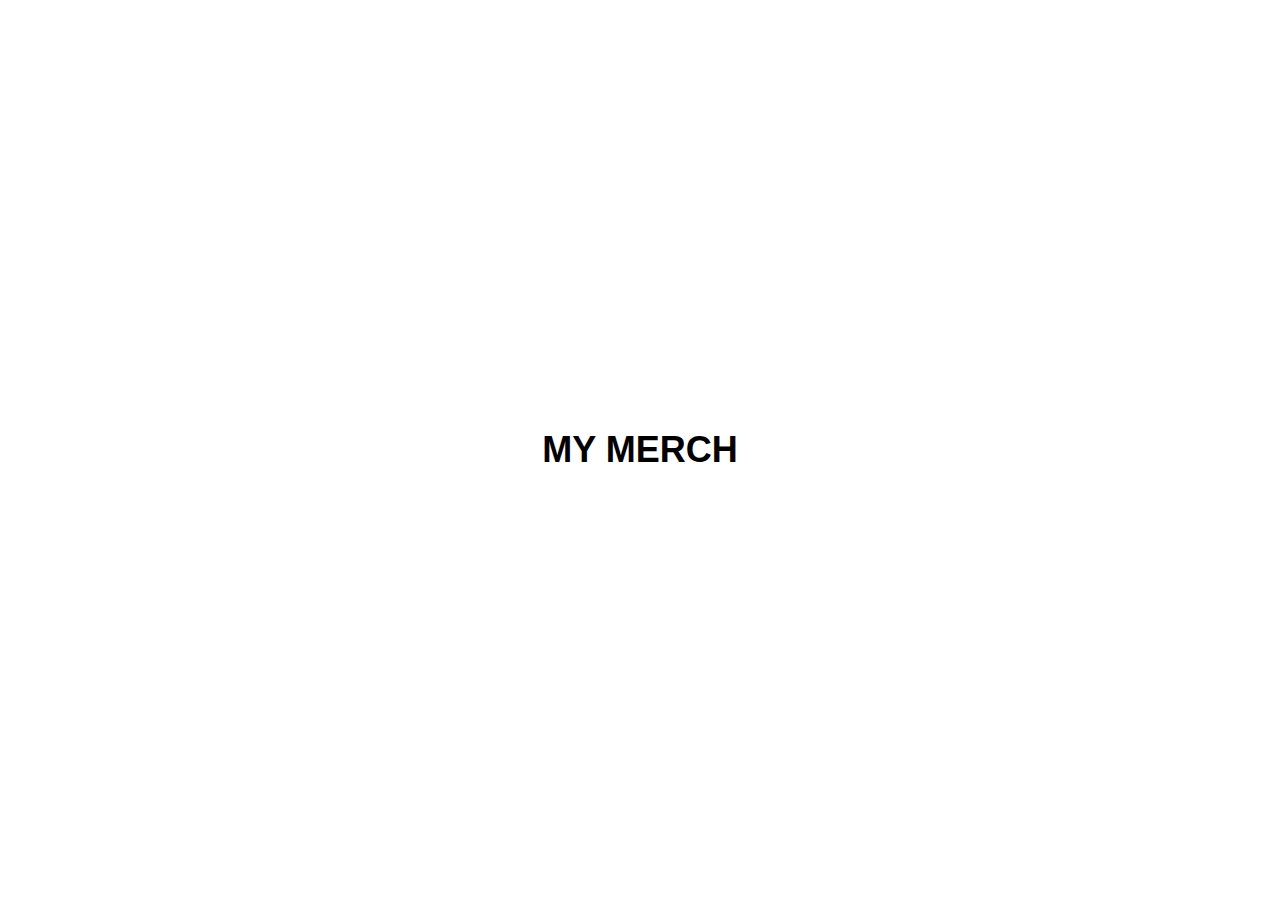
<file: html/index.html>
<!DOCTYPE html>
<html lang="en">
<head>
    <meta charset="UTF-8">
    <meta name="viewport" content="width=device-width, initial-scale=1.0">
    <title>Splash</title>
    <link rel="stylesheet" href="../css/index.css">
</head>
<body>
    <div class="splash-container">
        <h1>MY MERCH</h1>
    </div>
    <script src="../js/index.js"></script>
</body>
</html>
</file>
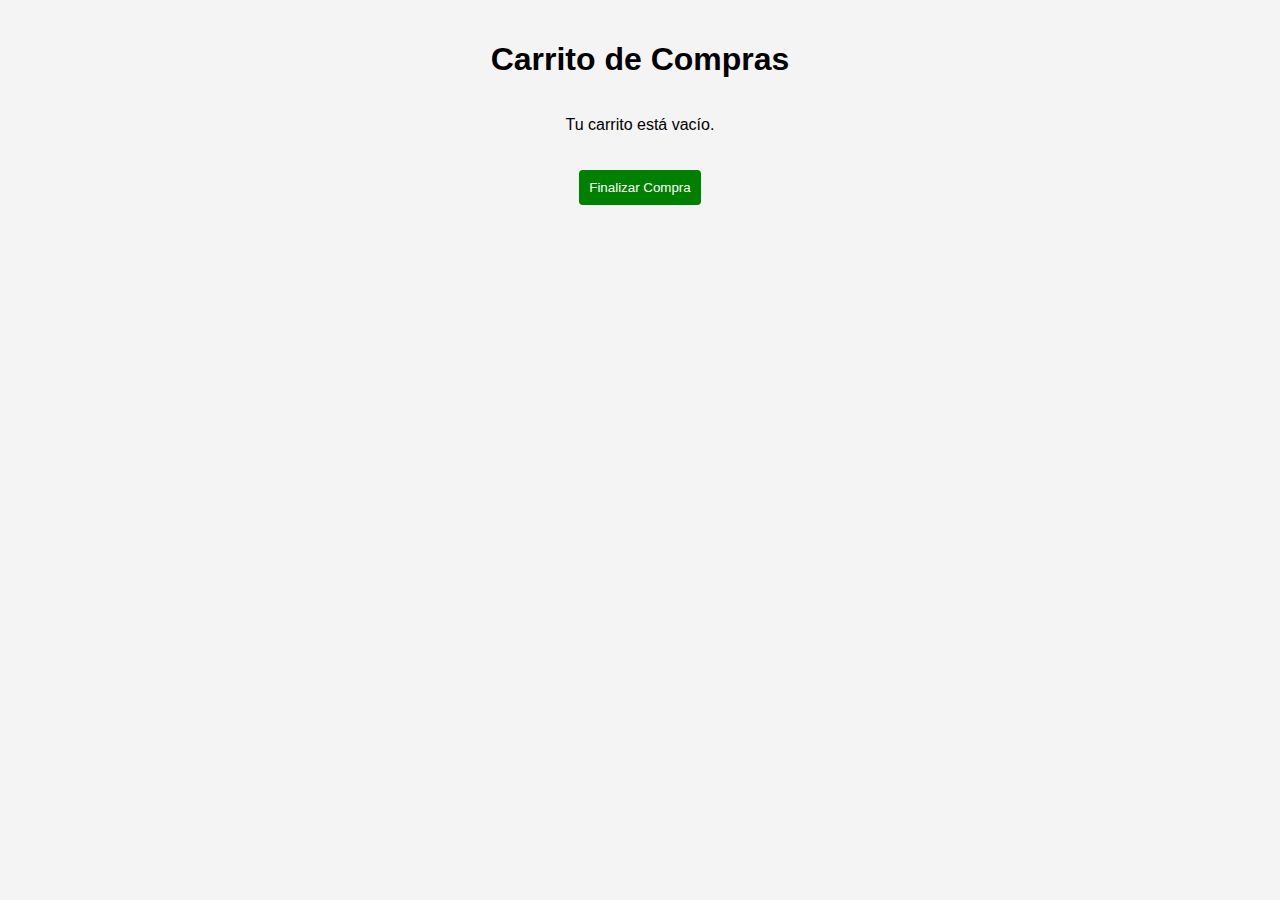
<file: html/cart.html>
<!DOCTYPE html>
<html lang="en">
<head>
    <meta charset="UTF-8">
    <meta name="viewport" content="width=device-width, initial-scale=1.0">
    <title>Carrito de Compras</title>
    <link rel="stylesheet" href="../css/cart.css">
</head>
<body>
    <div class="cart-container">
        <h1>Carrito de Compras</h1>
        <div id="cartItems"></div>
        <button id="checkoutButton">Finalizar Compra</button>
    </div>
    <script src="../js/cart.js"></script>
</body>
</html>
</file>
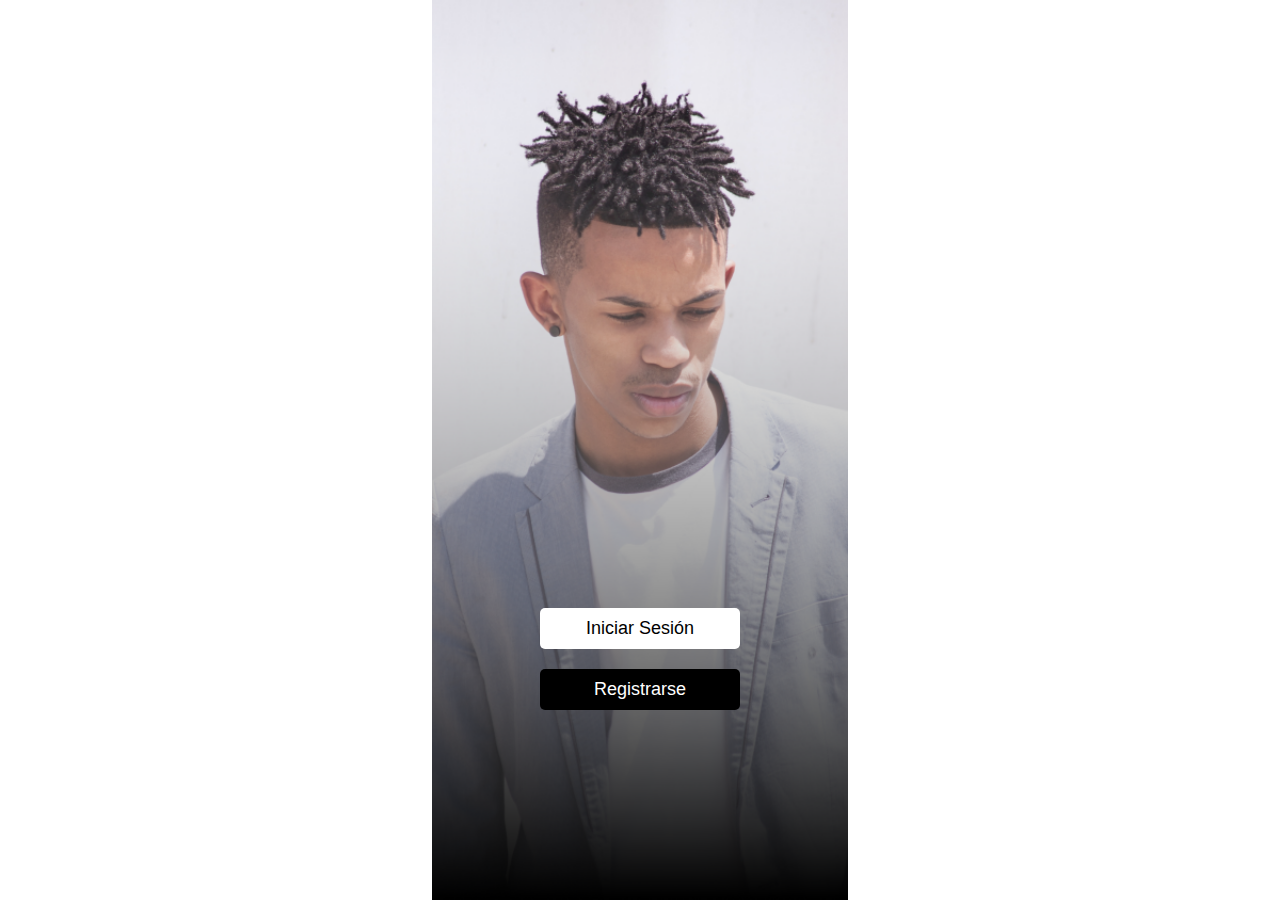
<file: html/entry.html>
<!DOCTYPE html>
<html lang="en">
<head>
    <meta charset="UTF-8">
    <meta name="viewport" content="width=device-width, initial-scale=1.0">
    <title>Entry</title>
    <link rel="stylesheet" href="../css/entry.css">
</head>
<body>
    <div class="entry-container">
        <img src="../images/entry-bg.png" alt="Background">
        <div class="buttons-container">
            <button onclick="window.location.href='signin.html'">Iniciar Sesión</button>
            <button onclick="window.location.href='signup.html'">Registrarse</button>
        </div>
    </div>
</body>
</html>
</file>
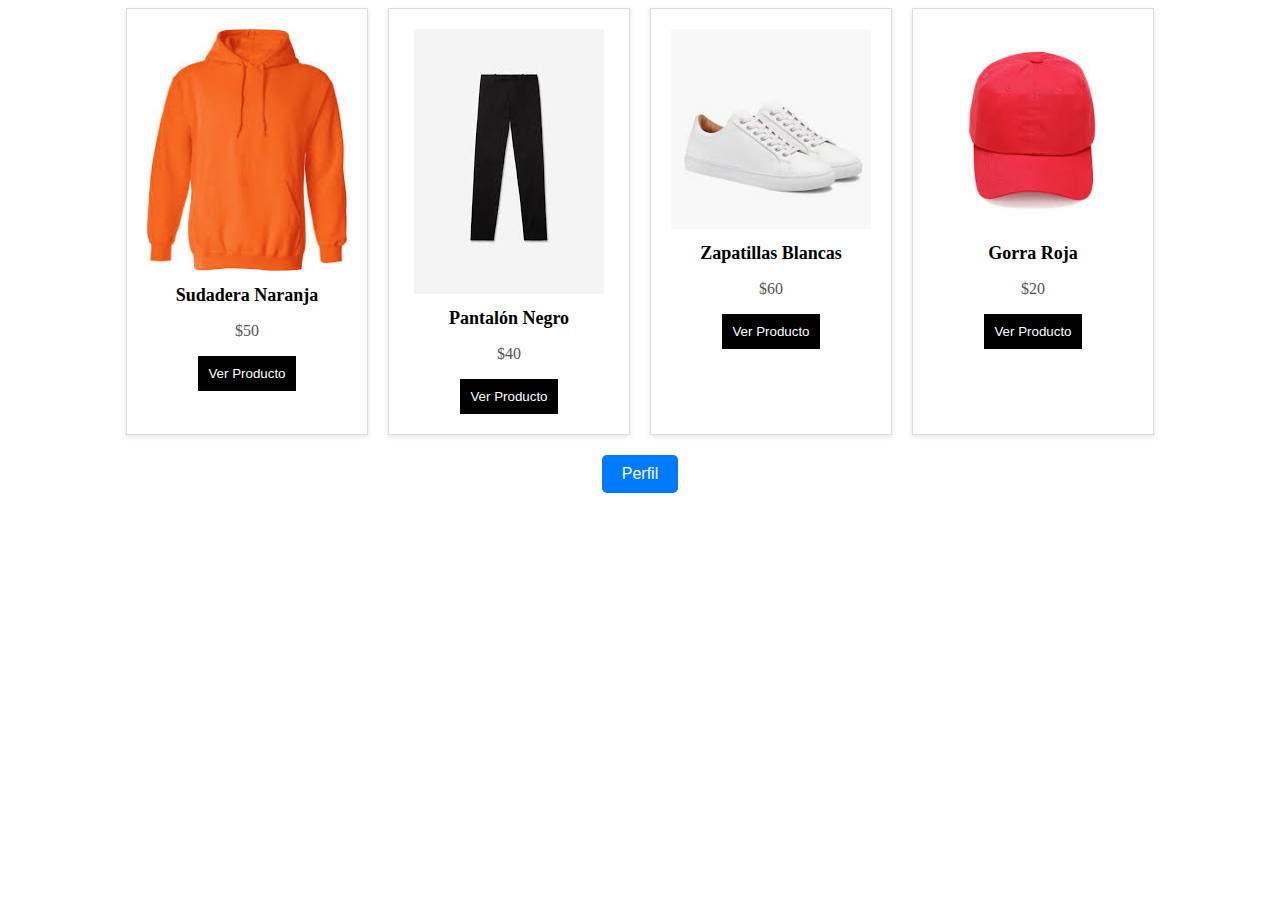
<file: html/home.html>
<!DOCTYPE html>
<html lang="es">
<head>
    <meta charset="UTF-8">
    <meta name="viewport" content="width=device-width, initial-scale=1.0">
    <title>Home - Tienda Online</title>
    <link rel="stylesheet" href="../css/home.css">
</head>
<body>
    <div id="productsContainer" class="products-container">
        <!-- Aquí se cargarán las cards de los productos -->
    </div>

    <!-- Botón para ir al perfil -->
    <div class="profile-button-container">
        <button class="profile-button" onclick="goToProfile()">Perfil</button>
    </div>

    <script src="../js/home.js"></script>
</body>
</html>
</file>
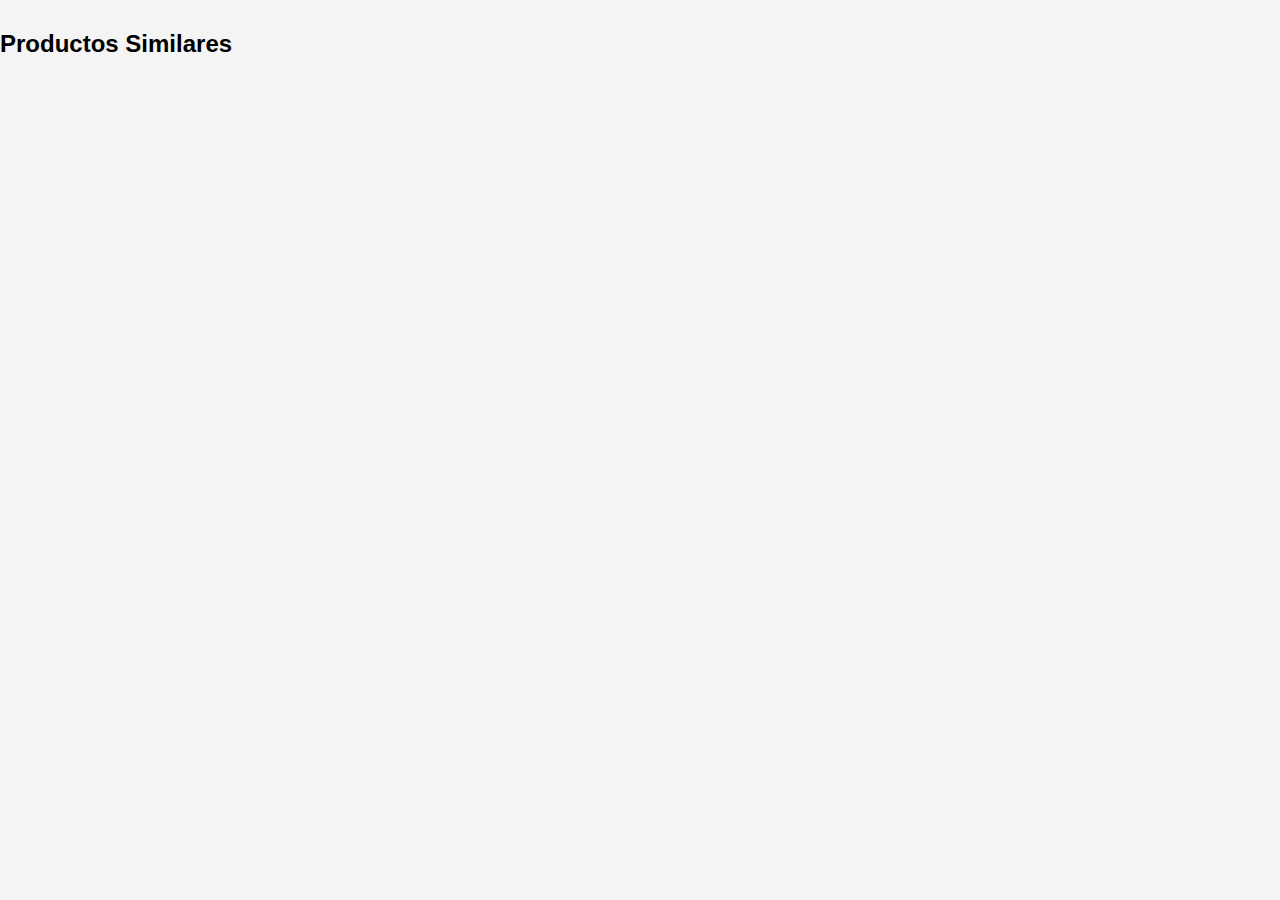
<file: html/product.html>
<!-- product.html -->
<!DOCTYPE html>
<html lang="es">
<head>
    <meta charset="UTF-8">
    <meta name="viewport" content="width=device-width, initial-scale=1.0">
    <title>Detalles del Producto</title>
    <link rel="stylesheet" href="../css/product.css">
</head>
<body>
    <div id="productDetails" class="product-details">
        <!-- Aquí se cargarán los detalles del producto -->
    </div>
    <h2>Productos Similares</h2>
    <div id="similarProductsContainer" class="similar-products-container">
        <!-- Aquí se cargarán los productos similares -->
    </div>

    <script src="../js/product.js"></script>
</body>
</html>
</file>
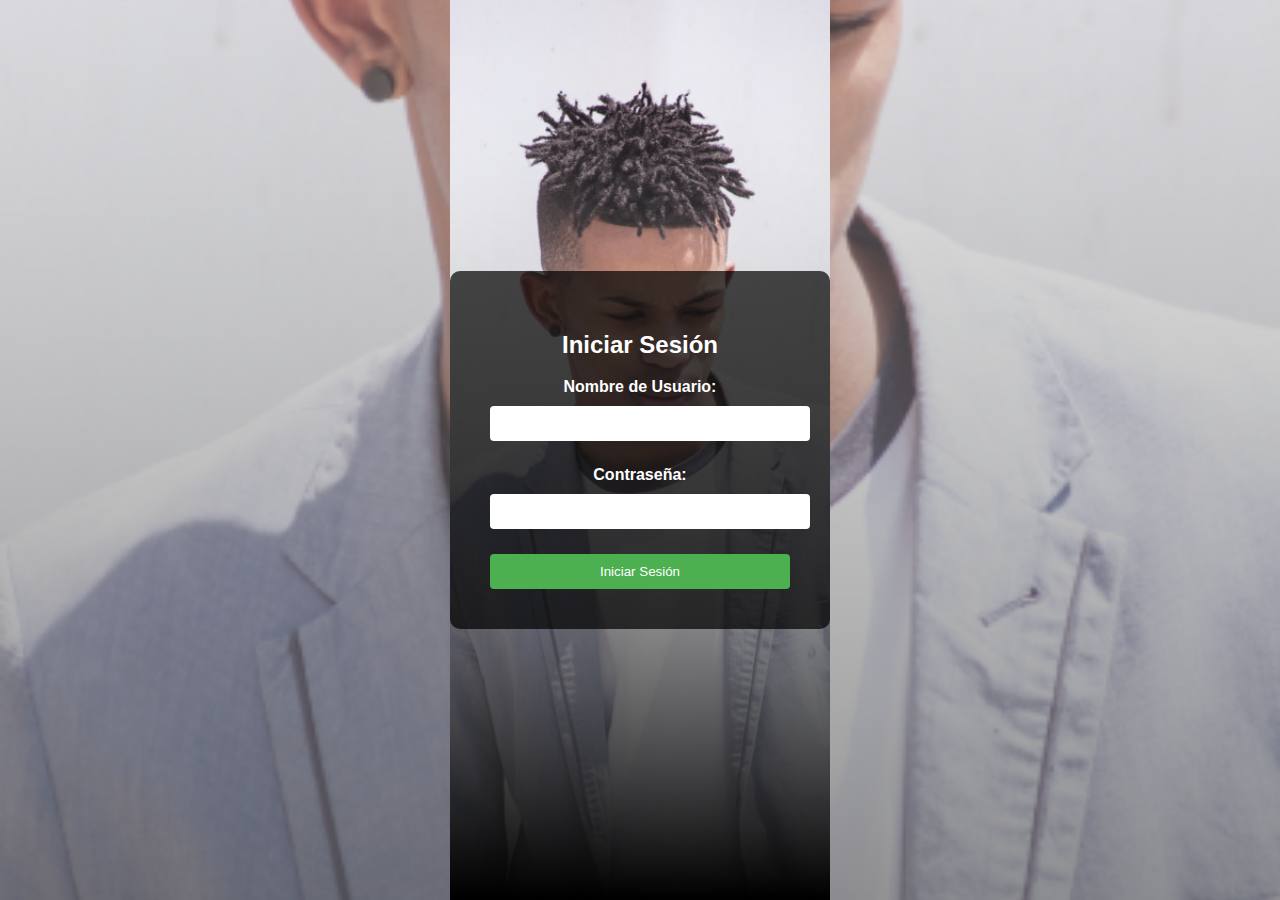
<file: html/signin.html>
<!DOCTYPE html>
<html lang="en">
<head>
    <meta charset="UTF-8">
    <meta name="viewport" content="width=device-width, initial-scale=1.0">
    <title>Sign In</title>
    <link rel="stylesheet" href="../css/signin.css">
</head>
<body>
    <div class="container">
        <div class="overlay">
            <form id="signinForm">
                <h2>Iniciar Sesión</h2>
                <div>
                    <label for="signinUsername">Nombre de Usuario:</label>
                    <input type="text" id="signinUsername" required>
                </div>
                <div>
                    <label for="signinPassword">Contraseña:</label>
                    <input type="password" id="signinPassword" required>
                </div>
                <button type="submit">Iniciar Sesión</button>
            </form>
        </div>
    </div>
    <script src="../js/signin.js"></script>
</body>
</html>
</file>
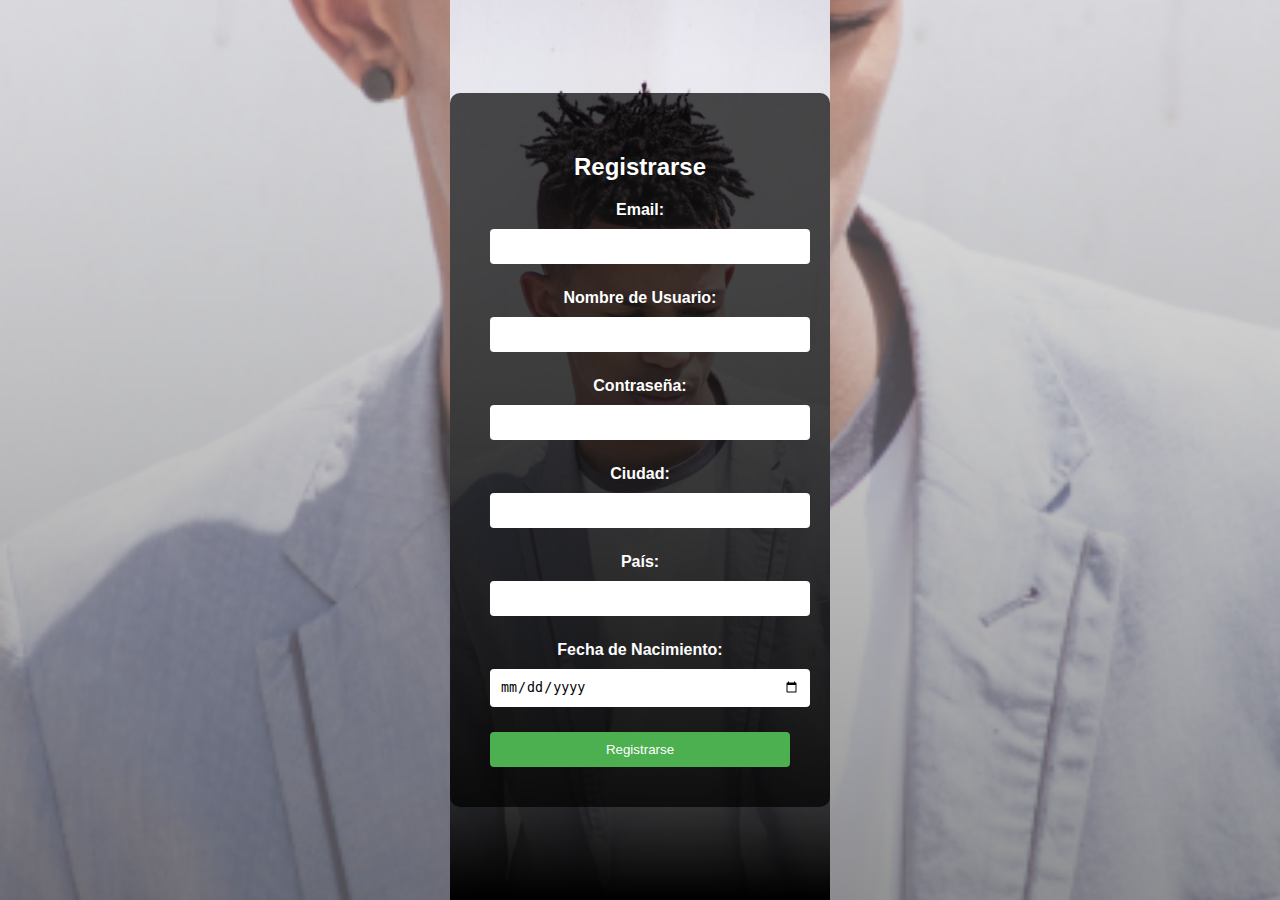
<file: html/signup.html>
<!DOCTYPE html>
<html lang="en">
<head>
    <meta charset="UTF-8">
    <meta name="viewport" content="width=device-width, initial-scale=1.0">
    <title>Sign Up</title>
    <link rel="stylesheet" href="../css/signup.css">
</head>
<body>
    <div class="container">
        <div class="overlay">
            <form id="signupForm">
                <h2>Registrarse</h2>
                <div>
                    <label for="signupEmail">Email:</label>
                    <input type="email" id="signupEmail" required>
                </div>
                <div>
                    <label for="signupUsername">Nombre de Usuario:</label>
                    <input type="text" id="signupUsername" required>
                </div>
                <div>
                    <label for="signupPassword">Contraseña:</label>
                    <input type="password" id="signupPassword" required>
                </div>
                <div>
                    <label for="signupCity">Ciudad:</label>
                    <input type="text" id="signupCity" required>
                </div>
                <div>
                    <label for="signupCountry">País:</label>
                    <input type="text" id="signupCountry" required>
                </div>
                <div>
                    <label for="signupDob">Fecha de Nacimiento:</label>
                    <input type="date" id="signupDob" required>
                </div>
                <button type="submit">Registrarse</button>
            </form>
        </div>
    </div>
    <script src="../js/signup.js"></script>
</body>
</html>
</file>
<file: css/index.css>
body, html {
    margin: 0;
    padding: 0;
    height: 100%;
    display: flex;
    justify-content: center;
    align-items: center;
    font-family: Arial, sans-serif;
    background-color: #fff;
}

.splash-container {
    display: flex;
    justify-content: center;
    align-items: center;
}

h1 {
    font-size: 36px;
    font-weight: bold;
    color: black;
}
</file>
<file: css/cart.css>
body, html {
    margin: 0;
    padding: 0;
    font-family: Arial, sans-serif;
    background-color: #f4f4f4;
}

.cart-container {
    padding: 20px;
    text-align: center;
}

#cartItems {
    display: flex;
    flex-direction: column;
    align-items: center;
}

.cart-item {
    background-color: white;
    border: 1px solid #ddd;
    border-radius: 5px;
    margin: 10px;
    padding: 10px;
    width: 300px;
    text-align: left;
}

.cart-item img {
    width: 100px;
    height: 100px;
    object-fit: cover;
}

.cart-item h3 {
    font-size: 16px;
    margin: 10px 0;
}

.cart-item p {
    margin: 0;
    color: #888;
}

.cart-item button {
    margin-top: 10px;
    padding: 5px;
    background-color: red;
    color: white;
    border: none;
    border-radius: 4px;
    cursor: pointer;
}

#checkoutButton {
    margin-top: 20px;
    padding: 10px;
    background-color: green;
    color: white;
    border: none;
    border-radius: 4px;
    cursor: pointer;
}
</file>
<file: css/entry.css>
body, html {
    margin: 0;
    padding: 0;
    height: 100%;
    display: flex;
    justify-content: center;
    align-items: center;
    font-family: Arial, sans-serif;
}

.entry-container {
    position: relative;
    width: 100%;
    height: 100%;
}

.entry-container img {
    width: 100%;
    height: 100%;
    object-fit: cover;
}

.buttons-container {
    position: absolute;
    bottom: 20%;
    left: 50%;
    transform: translateX(-50%);
    display: flex;
    flex-direction: column;
    align-items: center;
}

.buttons-container button {
    margin: 10px 0;
    padding: 10px 20px;
    font-size: 18px;
    border: none;
    border-radius: 5px;
    cursor: pointer;
    width: 200px;
}

.buttons-container button:first-child {
    background-color: white;
    color: black;
}

.buttons-container button:last-child {
    background-color: black;
    color: white;
}
</file>
<file: css/home.css>
.products-container {
    display: flex;
    flex-wrap: wrap;
    gap: 20px;
    justify-content: center;
}

.product-card {
    background-color: #fff;
    border: 1px solid #ddd;
    padding: 20px;
    width: 200px;
    text-align: center;
    box-shadow: 0 2px 5px rgba(0, 0, 0, 0.1);
}

.product-card img {
    max-width: 100%;
    height: auto;
}

.product-card h3 {
    font-size: 18px;
    margin: 10px 0;
}

.product-card p {
    font-size: 16px;
    color: #555;
}

.product-card button {
    background-color: #000;
    color: #fff;
    padding: 10px;
    border: none;
    cursor: pointer;
}

.product-card button:hover {
    background-color: #333;
}

/* Estilo para el botón de perfil */
.profile-button-container {
    text-align: center;
    margin: 20px 0;
}

.profile-button {
    background-color: #007BFF;
    color: white;
    padding: 10px 20px;
    border: none;
    border-radius: 5px;
    cursor: pointer;
    font-size: 16px;
}

.profile-button:hover {
    background-color: #0056b3;
}
</file>
<file: css/product.css>
body, html {
    margin: 0;
    padding: 0;
    font-family: Arial, sans-serif;
    background-color: #f4f4f4;
}

.product-container {
    max-width: 1200px;
    margin: 20px auto;
    padding: 20px;
    background-color: white;
    border-radius: 8px;
    box-shadow: 0px 0px 10px rgba(0, 0, 0, 0.1);
}

#productDetails {
    text-align: center;
    margin-bottom: 30px;
}

#productDetails img {
    max-width: 300px;
    height: auto;
    margin-bottom: 20px;
}

#productDetails h1 {
    font-size: 24px;
    margin: 10px 0;
}

#productDetails p {
    font-size: 18px;
    color: #555;
}

.similar-products-container h2 {
    font-size: 22px;
    margin-bottom: 20px;
    text-align: center;
}

.similar-products-container {
    display: flex;
    flex-wrap: wrap;
    gap: 20px;
    justify-content: center;
}

.similar-product-card {
    background-color: #fff;
    border: 1px solid #ddd;
    padding: 20px;
    width: 200px;
    text-align: center;
    box-shadow: 0 2px 5px rgba(0, 0, 0, 0.1);
}

.similar-product-card img {
    max-width: 100%;
    height: auto;
}

.similar-product-card h3 {
    font-size: 18px;
    margin: 10px 0;
}

.similar-product-card p {
    font-size: 16px;
    color: #555;
}

.similar-product-card button {
    background-color: #000;
    color: #fff;
    padding: 10px;
    border: none;
    cursor: pointer;
}

.similar-product-card button:hover {
    background-color: #333;
}
</file>
<file: css/signin.css>
body, html {
    margin: 0;
    padding: 0;
    height: 100%;
    font-family: Arial, sans-serif;
    display: flex;
    justify-content: center;
    align-items: center;
    background-image: url('../images/entry-bg.png'); 
    background-size: cover;
    background-position: center;
}

.container {
    position: relative;
    width: 100%;
    height: 100%;
    display: flex;
    justify-content: center;
    align-items: center;
}

.overlay {
    background-color: rgba(0, 0, 0, 0.7); 
    padding: 40px;
    border-radius: 10px;
    width: 300px;
    color: white;
    text-align: center;
}

form div {
    margin-bottom: 15px;
}

label {
    display: block;
    margin-bottom: 5px;
    font-weight: bold;
}

input[type="email"],
input[type="text"],
input[type="password"],
input[type="date"] {
    width: 100%;
    padding: 10px;
    margin: 5px 0 10px;
    border: none;
    border-radius: 4px;
}

button {
    width: 100%;
    padding: 10px;
    background-color: #4CAF50;
    color: white;
    border: none;
    border-radius: 4px;
    cursor: pointer;
}

button:hover {
    background-color: #45a049;
}
</file>
<file: css/signup.css>
body, html {
    margin: 0;
    padding: 0;
    height: 100%;
    font-family: Arial, sans-serif;
    display: flex;
    justify-content: center;
    align-items: center;
    background-image: url('../images/entry-bg.png'); 
    background-size: cover;
    background-position: center;
}

.container {
    position: relative;
    width: 100%;
    height: 100%;
    display: flex;
    justify-content: center;
    align-items: center;
}

.overlay {
    background-color: rgba(0, 0, 0, 0.7); 
    padding: 40px;
    border-radius: 10px;
    width: 300px;
    color: white;
    text-align: center;
}

form div {
    margin-bottom: 15px;
}

label {
    display: block;
    margin-bottom: 5px;
    font-weight: bold;
}

input[type="email"],
input[type="text"],
input[type="password"],
input[type="date"] {
    width: 100%;
    padding: 10px;
    margin: 5px 0 10px;
    border: none;
    border-radius: 4px;
}

button {
    width: 100%;
    padding: 10px;
    background-color: #4CAF50;
    color: white;
    border: none;
    border-radius: 4px;
    cursor: pointer;
}

button:hover {
    background-color: #45a049;
}
</file>
